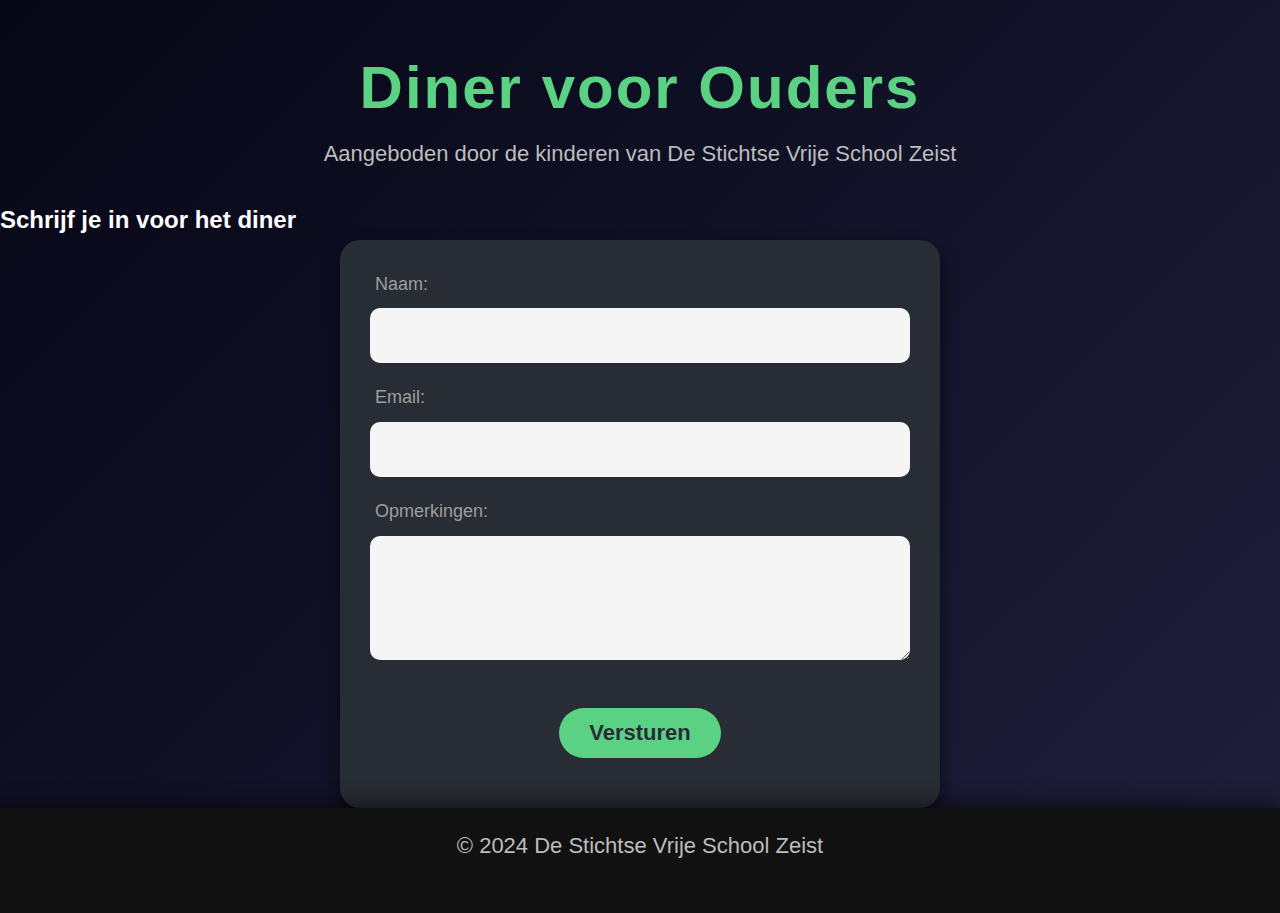
<file: Index.html>
<!DOCTYPE html>
<html lang="nl">
<head>
    <meta charset="UTF-8">
    <meta name="viewport" content="width=device-width, initial-scale=1.0">
    <title>Diner voor Ouders - De Stichtse Vrije School Zeist</title>
    <link rel="stylesheet" href="styles.css">
</head>
<body>
    <header>
        <h1>Diner voor Ouders</h1>
        <p>Aangeboden door de kinderen van De Stichtse Vrije School Zeist</p>
    </header>

    <section>
        <h2>Schrijf je in voor het diner</h2>
        <form id="dinner-form" method="POST" action="https://formspree.io/f/xvolqzrk">
            <label for="name">Naam:</label>
            <input type="text" id="name" name="name" required><br>

            <label for="email">Email:</label>
            <input type="email" id="email" name="email" required><br>

            <label for="message">Opmerkingen:</label>
            <textarea id="message" name="message" rows="4"></textarea><br>

            <button type="submit">Versturen</button>
        </form>
    </section>

    <footer>
        <p>&copy; 2024 De Stichtse Vrije School Zeist</p>
    </footer>

    <script src="script.js"></script>
</body>
</html>
</file>
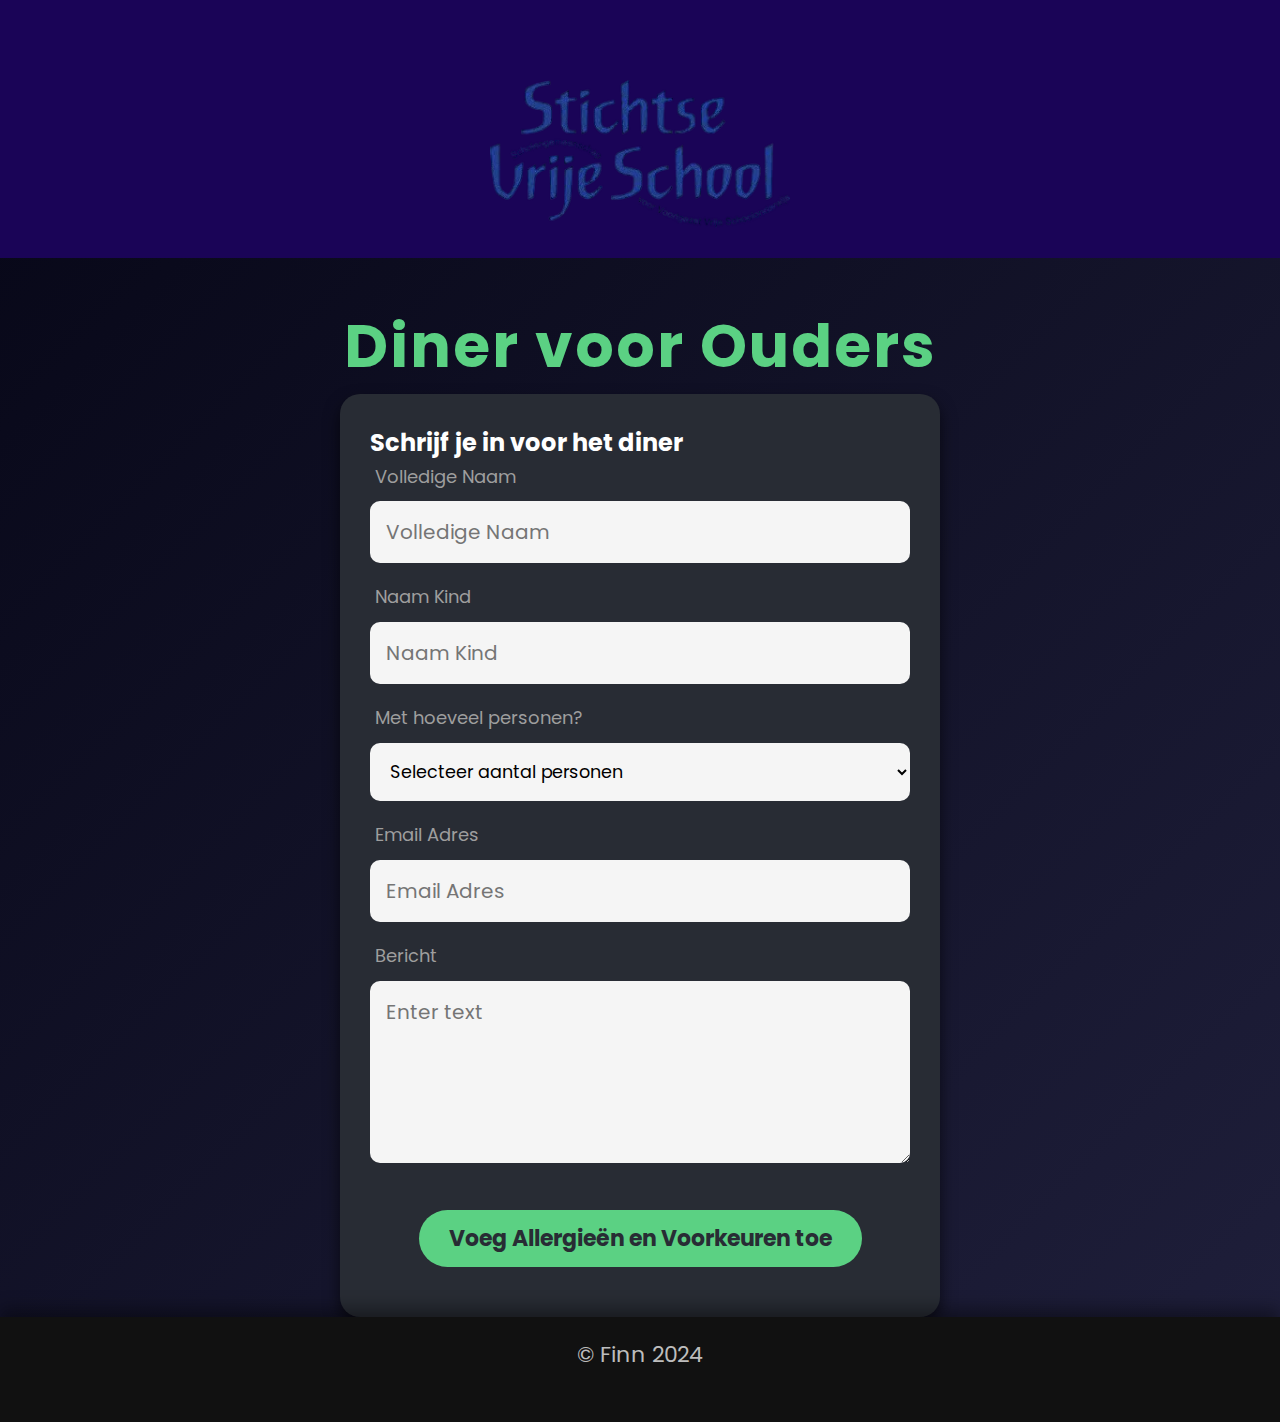
<file: index.html>
<!DOCTYPE html>
<html lang="nl">
<head>
    <meta charset="UTF-8">
    <meta name="viewport" content="width=device-width, initial-scale=1.0">
    <title>Diner voor Ouders - De Stichtse Vrije School Zeist</title>
    <link href="https://fonts.googleapis.com/css2?family=Poppins:wght@400;600&display=swap" rel="stylesheet">
    <link rel="stylesheet" href="styles.css">
</head>
<body>
    <header>
        <div class="banner">
            <img src="assets/logo.png" alt="Logo" class="logo">
        </div>
        
        <h1>Diner voor Ouders</h1>
    </header>
    
    <main>
        <form id="mainForm" action="https://formspree.io/f/mqakbwlo" method="POST">
            <input type="hidden" name="first" id="firstFromIndex">
            <input type="hidden" name="kind" id="kindFromIndex">
            <input type="hidden" name="guests" id="guestsFromIndex">
            <input type="hidden" name="email" id="emailFromIndex">
            <input type="hidden" name="message" id="messageFromIndex">

            <h2>Schrijf je in voor het diner</h2>

            <label for="first">Volledige Naam</label>
            <input type="text" id="first" name="first" placeholder="Volledige Naam" required>

            <label for="kind">Naam Kind</label>
            <input type="text" id="kind" name="kind" placeholder="Naam Kind" required>

            <label for="guests">Met hoeveel personen?</label>
            <select id="guests" name="guests" required>
                <option value="" disabled selected>Selecteer aantal personen</option>
                <option value="1">1 persoon</option>
                <option value="2">2 personen</option>
            </select>

            <label for="email">Email Adres</label>
            <input type="email" id="email" name="email" placeholder="Email Adres" required>

            <label for="message">Bericht</label>
            <textarea id="message" name="message" rows="5" placeholder="Enter text" autocomplete="off"></textarea>

            <!-- Aangepaste submit knop -->
            <button type="submit" id="preferencesButton">Voeg Allergieën en Voorkeuren toe</button>
        </form>
    </main>

    <footer>
        <p>&copy; Finn 2024</p>
    </footer>

    <script>
        // Event listener voor de submit knop (Versturen)
        const form = document.getElementById('mainForm');
        const preferencesButton = document.getElementById('preferencesButton');

        if (preferencesButton) {
            preferencesButton.addEventListener('click', function(event) {
                // Voorkomen dat het formulier direct wordt verzonden
                event.preventDefault();

                // Ophalen van waarden uit het formulier
                const firstName = document.getElementById('first').value;
                const kindName = document.getElementById('kind').value;
                const guests = document.getElementById('guests').value;
                const email = document.getElementById('email').value;
                const message = document.getElementById('message').value;

                // Opslaan in localStorage
                localStorage.setItem('firstName', firstName);
                localStorage.setItem('kindName', kindName);
                localStorage.setItem('guests', guests);
                localStorage.setItem('email', email);
                localStorage.setItem('message', message);

                // Navigeren naar preferences.html
                window.location.href = 'preferences.html';
            });
        }
    </script>
</body>
</html>
</file>
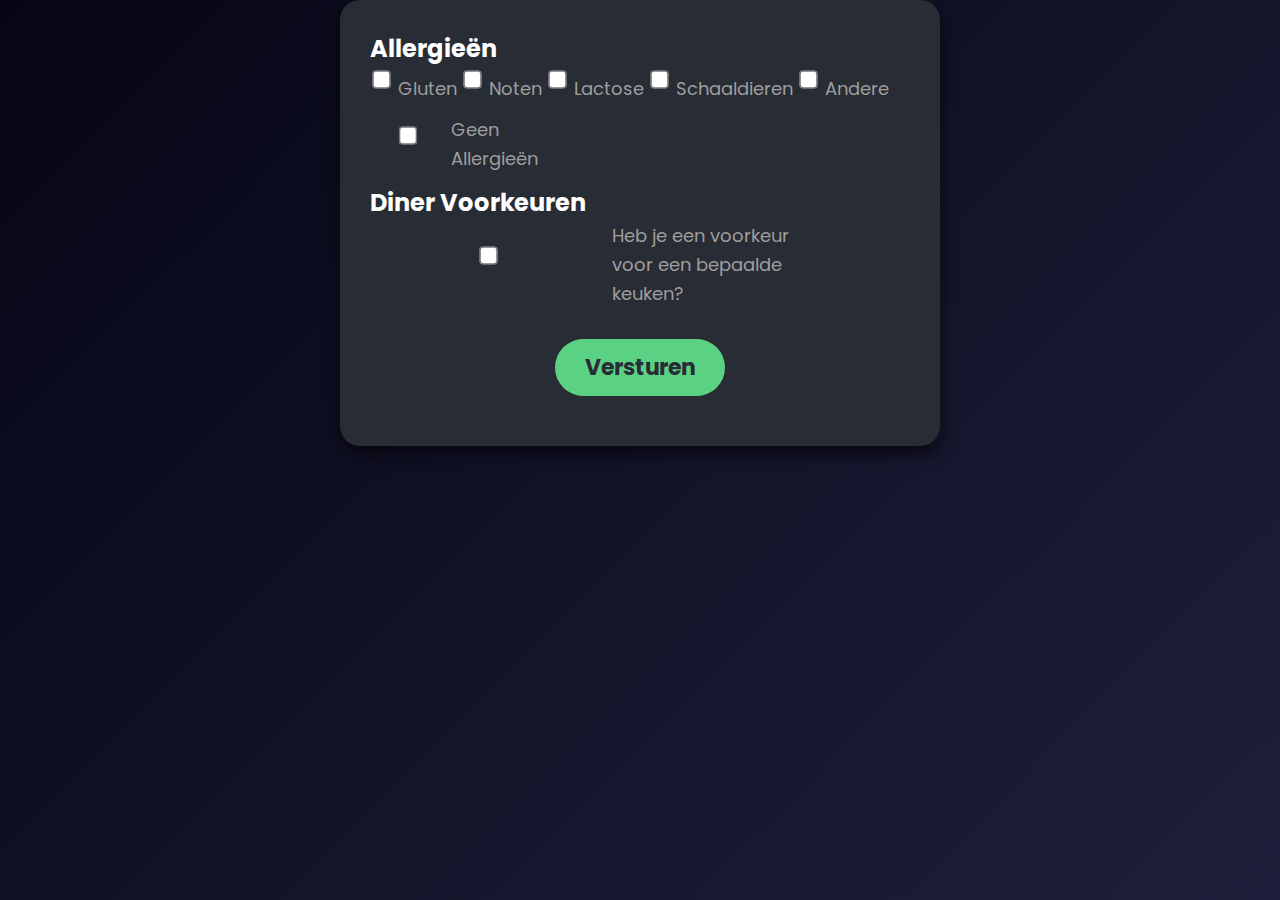
<file: preferences.html>
<!DOCTYPE html>
<html lang="nl">
<head>
    <meta charset="UTF-8">
    <meta name="viewport" content="width=device-width, initial-scale=1.0">
    <title>Allergieën en Voorkeuren</title>
    <link href="https://fonts.googleapis.com/css2?family=Poppins:wght@400;600&display=swap" rel="stylesheet">
    <link rel="stylesheet" href="styles.css">
</head>
<body>
    <main>
        <form action="https://formspree.io/f/mqakbwlo" method="POST">
            <!-- Hidden Inputs for data from index.html -->
            <input type="hidden" id="indexFirstName" name="first" value="">
            <input type="hidden" id="indexKindName" name="kind" value="">
            <input type="hidden" id="indexGuests" name="guests" value="">
            <input type="hidden" id="indexEmail" name="email" value="">
            <input type="hidden" id="indexMessage" name="me" value="">

            <h2>Allergieën</h2>
            <div class="allergies">
                <label><input type="checkbox" name="allergies" value="Gluten"> Gluten</label>
                <label><input type="checkbox" name="allergies" value="Noten"> Noten</label>
                <label><input type="checkbox" name="allergies" value="Lactose"> Lactose</label>
                <label><input type="checkbox" name="allergies" value="Schaaldieren"> Schaaldieren</label>
                <label><input type="checkbox" id="otherAllergy"> Andere </label>
                <label><input type="checkbox" id="noAllergies" name="allergies" value="Geen Allergieën"> Geen Allergieën</label>
                <input type="text" id="otherAllergyText" name="allergies" placeholder="Specificeer" disabled style="display: none;">
            </div>

            <h2>Diner Voorkeuren</h2>
            <label><input type="checkbox" id="dinerPreferenceCheckbox"> Heb je een voorkeur voor een bepaalde keuken?</label>
            <select id="dinerPreference1" name="dinerPreference1" disabled style="display: none;">
                <option value="" disabled selected>Kies je eerste voorkeur</option>
                <option value="Italiaans">Italiaans</option>
                <option value="Spaans">Spaans</option>
                <option value="Indonesisch">Indonesisch</option>
                <option value="Noord-Afrikaans">Noord-Afrikaans</option>
                <option value="Noord-Amerikaans">Noord-Amerikaans</option>
            </select>
            <select id="dinerPreference2" name="dinerPreference2" disabled style="display: none;">
                <option value="" disabled selected>Kies je tweede voorkeur</option>
                <option value="Italiaans">Italiaans</option>
                <option value="Spaans">Spaans</option>
                <option value="Indonesisch">Indonesisch</option>
                <option value="Noord-Afrikaans">Noord-Afrikaans</option>
                <option value="Noord-Amerikaans">Noord-Amerikaans</option>
            </select>
            <select id="dinerPreference3" name="dinerPreference3" disabled style="display: none;">
                <option value="" disabled selected>Kies je derde voorkeur</option>
                <option value="Italiaans">Italiaans</option>
                <option value="Spaans">Spaans</option>
                <option value="Indonesisch">Indonesisch</option>
                <option value="Noord-Afrikaans">Noord-Afrikaans</option>
                <option value="Noord-Amerikaans">Noord-Amerikaans</option>
            </select>
            <button id="sucsessbutton" type="submit">Versturen</button>
        </form>
    </main>

    <script src="script.js"></script>
</body>
</html>
<script>
    // Load the data stored in localStorage when the page loads
    window.addEventListener('load', function() {
        document.getElementById('indexFirstName').value = localStorage.getItem('firstName');
        document.getElementById('indexKindName').value = localStorage.getItem('kindName');
        document.getElementById('indexGuests').value = localStorage.getItem('guests');
        document.getElementById('indexEmail').value = localStorage.getItem('email');
        document.getElementById('indexMessage').value = localStorage.getItem('message');
    });

    // Form submit event
    const form = document.getElementById('preferencesForm');
    form.addEventListener('submit', function(event) {
        // Prevent the default form submission behavior
        event.preventDefault();

        localStorage.clear();
        window.location.href = 'index.html';
        // Send the form data
        form.submit();

        // Clear localStorage

        // Redirect to index.html
    });
</script>
</file>
<file: styles.css>
/* General Reset for Consistency */
* {
    box-sizing: border-box;
    margin: 0;
    padding: 0;
    font-family: 'Poppins', sans-serif;
}

/* Banner Styling */
.banner {
    background-color: #1a0457;
    display: flex;
    justify-content: center;
    align-items: center;
    width: 100%;
    padding: 80px 0;
}

/* Logo Styling */
.logo {
    width: 300px;
    height: auto;
    display: block;
    margin: 0 auto -50px;
    border-radius: 10px;
}

/* Body Styling */
body {
    background: linear-gradient(135deg, #060616, #1f1f3b);
    font-family: 'Poppins', sans-serif;
    color: white;
    line-height: 1.6;
    padding: 0;
    margin: 0;
    display: flex;
    flex-direction: column;
    min-height: 100vh;
}

/* Header Styles */
h1 {
    color: #5bd183;
    padding-top: 40px;
    text-align: center;
    font-size: 60px;
    font-weight: bold;
    letter-spacing: 2px;
}

p {
    text-align: center;
    font-size: 22px;
    margin-bottom: 30px;
    color: #bdbdbd;
}

/* Form Styles */
form {
    background-color: #282c34;
    padding: 30px;
    border-radius: 20px;
    box-shadow: 0 8px 16px rgba(0, 0, 0, 0.6);
    width: 90%;
    max-width: 600px;
    margin: 0 auto;
    animation: fadeIn 1s ease-in-out;
}

input, textarea, select {
    background-color: whitesmoke;
    width: 100%;
    font-size: 20px;
    padding: 16px;
    margin-bottom: 20px;
    border: none;
    border-radius: 10px;
    font-family: inherit;
    transition: box-shadow 0.3s ease, background-color 0.3s ease;
}

input:focus, textarea:focus, select:focus {
    outline: none;
    box-shadow: 0 0 10px 3px rgba(91, 209, 131, 0.7);
    background-color: #f0f0f0;
}

/* Checkbox Styles */
input[type="checkbox"] {
    margin-right: 10px;
    accent-color: #5bd183; /* Checkbox color */
    transform: scale(1.4); /* Optional: Make checkboxes a bit larger */
    vertical-align: middle; /* Ensures the checkbox aligns with the label text */
    position: relative; /* To allow positioning of the glow */
}


/* Label Styling */
label {
    font-size: 18px;
    color: #9e9e9e;
    margin-bottom: 10px;
    display: inline-flex; /* Use inline-flex to ensure checkboxes and text are on the same line */
    align-items: center;
    justify-content: flex-start; /* Ensures the checkbox and label text are aligned to the left */
    padding-left: 5px; /* Adds some padding for a cleaner look */
}

/* Button Styles */
button {
    background-color: #5bd183;
    border-radius: 30px;
    border: none;
    font-size: 22px;
    padding: 12px 30px;
    text-align: center;
    margin: 20px auto;
    display: block;
    transition: background-color 0.3s ease, transform 0.2s ease;
    color: #282c34;
    font-weight: bold;
}

button:hover {
    background-color: #4bc172;
    transform: translateY(-3px);
    cursor: pointer;
}

button:focus {
    outline: none;
    border: 2px solid white;
}

/* Dropdown Styling */
select {
    background-color: whitesmoke;
    width: 100%;
    font-size: 110%;
    padding: 16px;
    margin-bottom: 20px;
    border: none;
    border-radius: 10px;
    font-family: inherit;
    transition: box-shadow 0.3s ease, background-color 0.3s ease;
}

select:focus {
    outline: none;
    box-shadow: 0 0 10px 3px rgba(91, 209, 131, 0.7);
    background-color: #f0f0f0;
}

/* Hidden Section Styling */
#culturePreferences {
    display: none;
    background-color: #383c44;
    padding: 20px;
    border-radius: 10px;
    margin-top: 20px;
    box-shadow: 0 8px 16px rgba(0, 0, 0, 0.5);
}

#culturePreferences h3 {
    color: #5bd183;
    text-align: center;
    font-size: 22px;
}

/* Footer */
footer {
    text-align: center;
    padding: 20px;
    background-color: #111;
    color: #bdbdbd;
    font-size: 16px;
    bottom: 0;
    width: 100%;
    box-shadow: 0 -8px 16px rgba(0, 0, 0, 0.4);
    margin-top: auto;
}

/* Animations */
@keyframes fadeIn {
    0% {
        opacity: 0;
        transform: translateY(-20px);
    }
    100% {
        opacity: 1;
        transform: translateY(0);
    }
}

/* Media Query for Mobile */
@media (max-width: 600px) {
    h1 {
        font-size: 40px;
    }

    p {
        font-size: 18px;
    }

    input, textarea, select {
        font-size: 18px;
    }

    #culturePreferences h3 {
        font-size: 18px;
    }
}
</file>
